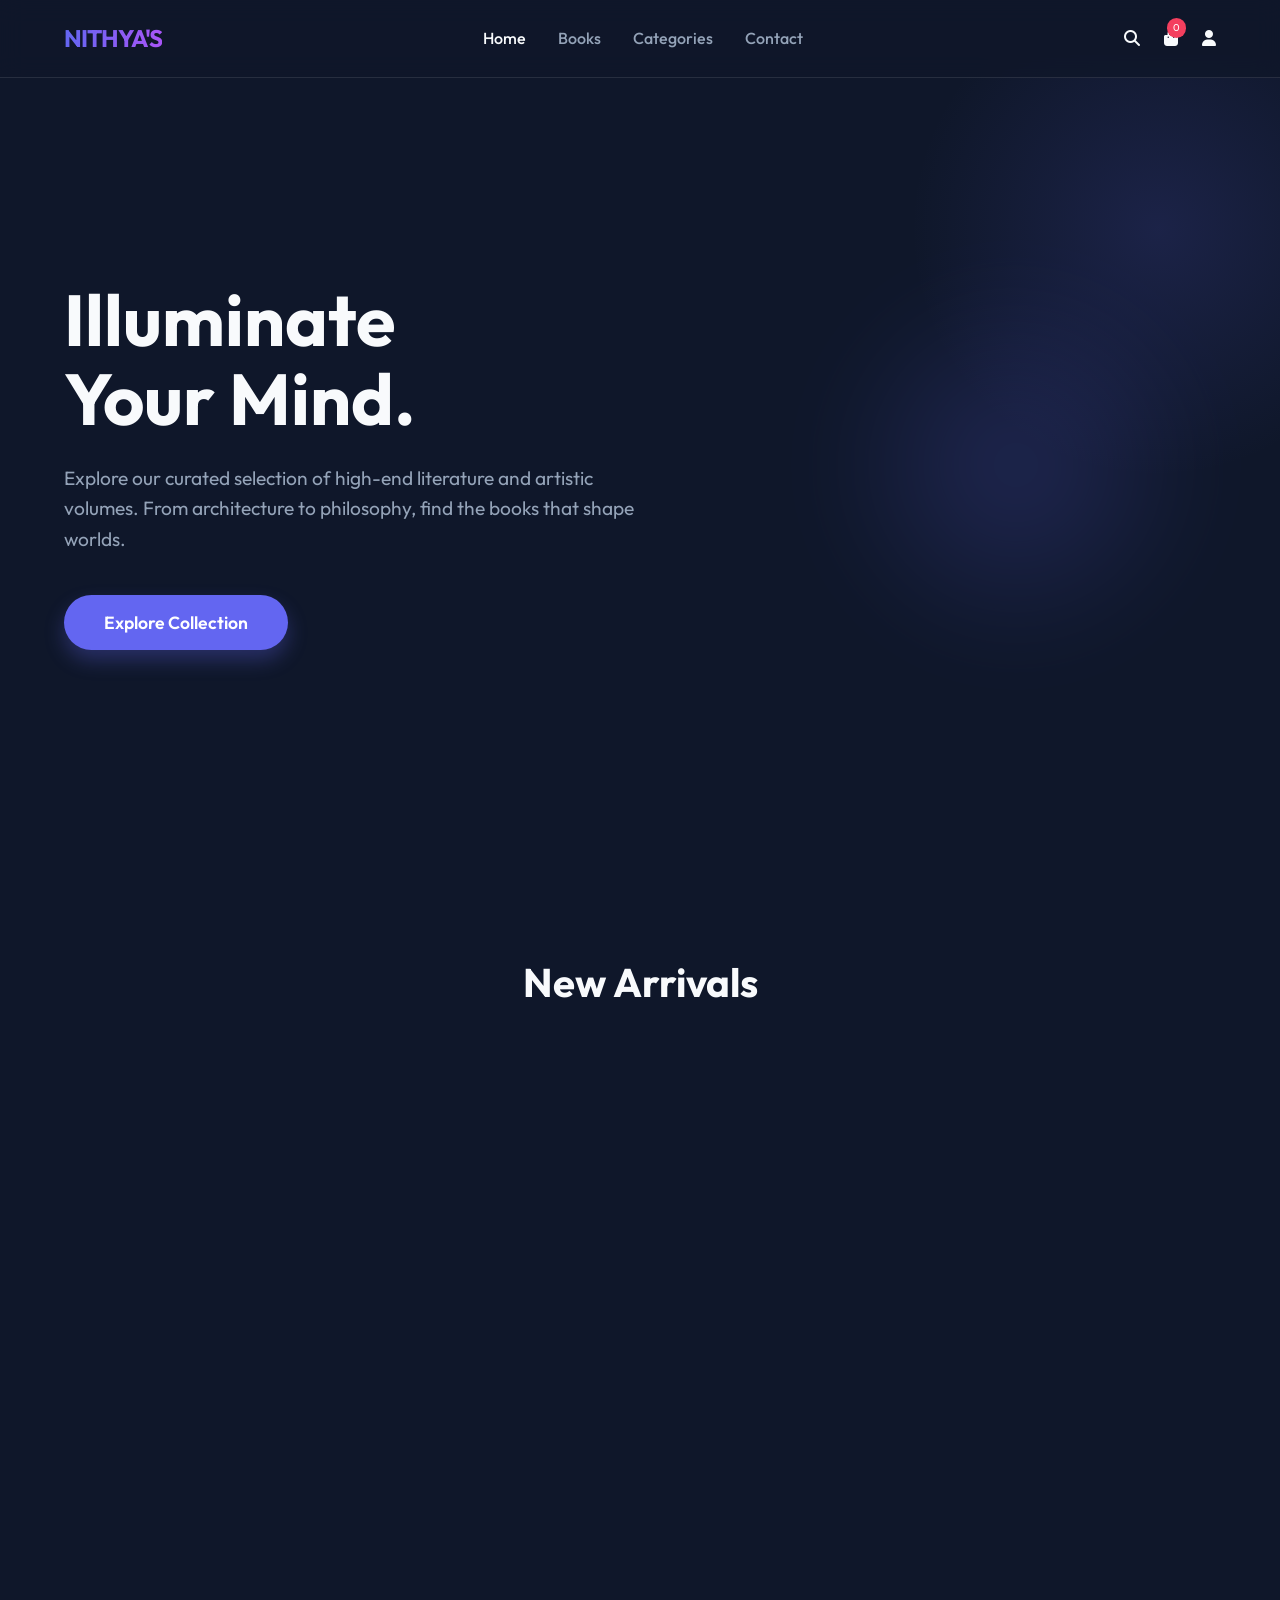
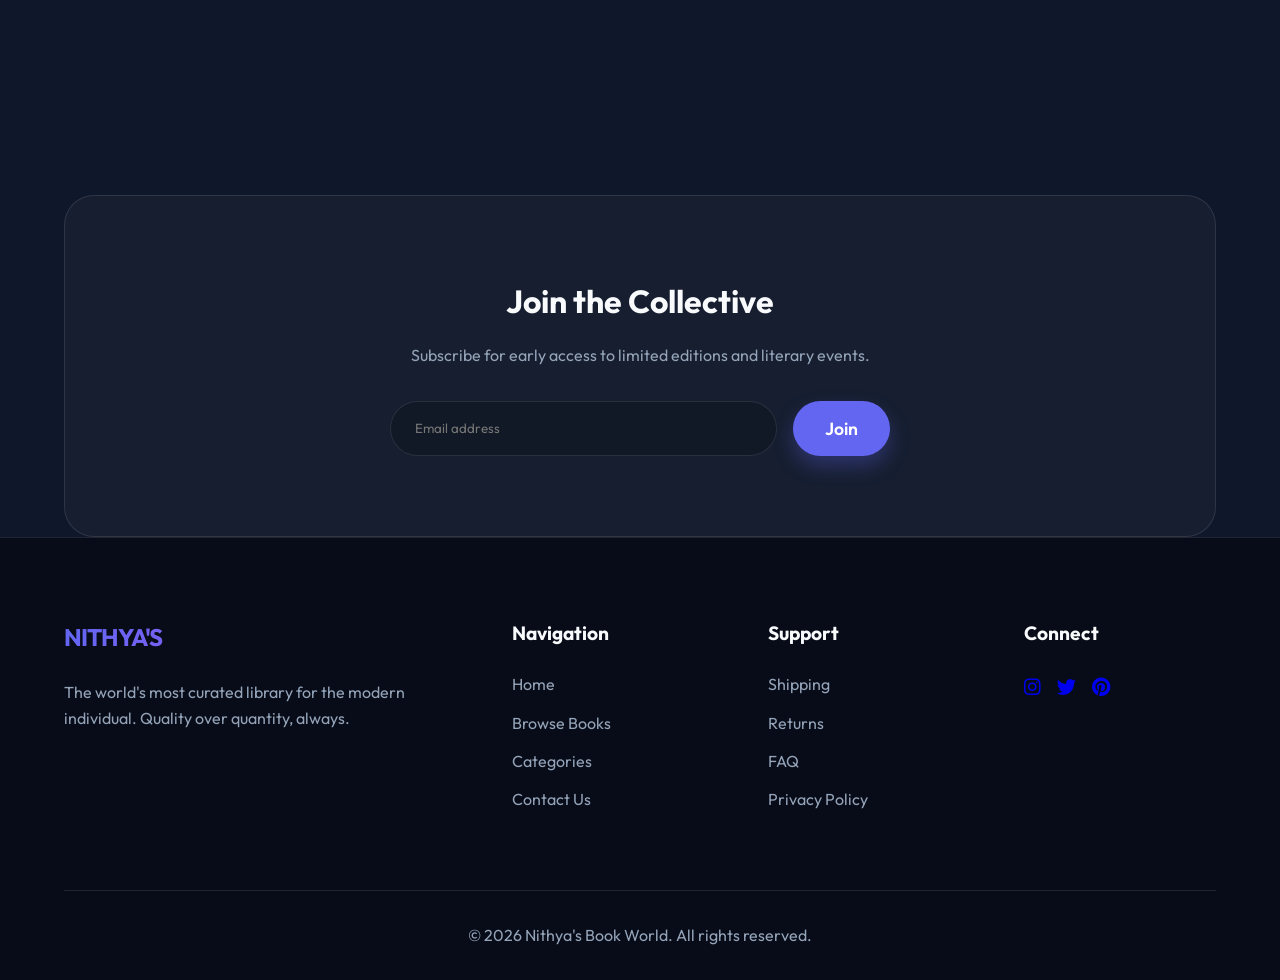
<file: index.html>
<!DOCTYPE html>
<html lang="en">

<head>
    <meta charset="UTF-8">
    <meta name="viewport" content="width=device-width, initial-scale=1.0">
    <title>Nithya's Book World | Modern Bookstore & Literary Collective</title>
    <meta name="description"
        content="Discover curated collections of literature, from timeless classics to modern masterpieces at Nithya's Book World.">
    <link rel="stylesheet" href="style.css">
    <!-- Font Awesome for icons -->
    <link rel="stylesheet" href="https://cdnjs.cloudflare.com/ajax/libs/font-awesome/6.4.0/css/all.min.css">
</head>

<body>
    <nav>
        <div class="logo">NITHYA'S</div>
        <ul class="nav-links">
            <li><a href="index.html" class="active">Home</a></li>
            <li><a href="books.html">Books</a></li>
            <li><a href="categories.html">Categories</a></li>
            <li><a href="contact.html">Contact</a></li>
        </ul>
        <div class="nav-icons">
            <i class="fa-solid fa-magnifying-glass search-trigger" style="cursor: pointer;"></i>
            <div class="cart-icon" id="cart-button">
                <i class="fa-solid fa-bag-shopping"></i>
                <span class="cart-count">0</span>
            </div>
            <i class="fa-solid fa-user" style="cursor: pointer;"></i>
        </div>
    </nav>

    <main>
        <header class="hero">
            <div class="hero-content">
                <h1>Illuminate <br> Your Mind.</h1>
                <p>Explore our curated selection of high-end literature and artistic volumes. From architecture to
                    philosophy, find the books that shape worlds.</p>
                <div class="hero-btns">
                    <button class="btn-primary" onclick="window.location.href='books.html'">Explore Collection</button>
                </div>
            </div>
            <div class="hero-visual">
                <!-- Using a gradient sphere for visual if image generation fails -->
                <div
                    style="width: 400px; height: 400px; background: radial-gradient(circle, var(--primary) 0%, transparent 70%); border-radius: 50%; opacity: 0.2; filter: blur(40px);">
                </div>
            </div>
        </header>

        <section id="featured">
            <h2 class="section-title">New Arrivals</h2>
            <div class="book-grid" id="featured-books">
                <!-- Books will be injected by script.js -->
                <div class="book-card fade-in">
                    <div class="book-img">
                        <span class="book-tag">Premium</span>
                        <div style="padding: 2rem; text-align: center; color: var(--text-muted);">
                            <i class="fa-solid fa-book-open fa-3x"></i>
                        </div>
                    </div>
                    <div class="book-info">
                        <h3>The Art of Tomorrow</h3>
                        <p class="author">Elena Vance</p>
                        <div class="book-footer">
                            <span class="price">$45.00</span>
                            <button class="add-btn"><i class="fa-solid fa-plus"></i></button>
                        </div>
                    </div>
                </div>
                <!-- Repeat for demo -->
                <div class="book-card fade-in">
                    <div class="book-img">
                        <span class="book-tag">Classic</span>
                        <div style="padding: 2rem; text-align: center; color: var(--text-muted);">
                            <i class="fa-solid fa-book-open fa-3x"></i>
                        </div>
                    </div>
                    <div class="book-info">
                        <h3>Architectural Zen</h3>
                        <p class="author">Sato Kenji</p>
                        <div class="book-footer">
                            <span class="price">$32.00</span>
                            <button class="add-btn"><i class="fa-solid fa-plus"></i></button>
                        </div>
                    </div>
                </div>
            </div>
        </section>

        <section id="newsletter"
            style="background: var(--glass); margin: 0 5%; border-radius: 30px; text-align: center; border: 1px solid var(--glass-border);">
            <h2 style="font-size: 2rem; margin-bottom: 1rem;">Join the Collective</h2>
            <p style="color: var(--text-muted); margin-bottom: 2rem;">Subscribe for early access to limited editions and
                literary events.</p>
            <div style="display: flex; max-width: 500px; margin: 0 auto; gap: 1rem;">
                <input type="email" placeholder="Email address"
                    style="flex: 1; background: rgba(0,0,0,0.2); border: 1px solid var(--glass-border); padding: 1rem 1.5rem; border-radius: 50px; color: white;">
                <button class="btn-primary" style="padding: 1rem 2rem;">Join</button>
            </div>
        </section>
    </main>

    <footer>
        <div class="footer-grid">
            <div class="footer-col">
                <div class="logo">NITHYA'S</div>
                <p style="color: var(--text-muted); margin-top: 1.5rem;">The world's most curated library for the modern
                    individual. Quality over quantity, always.</p>
            </div>
            <div class="footer-col">
                <h4>Navigation</h4>
                <ul>
                    <li><a href="index.html">Home</a></li>
                    <li><a href="books.html">Browse Books</a></li>
                    <li><a href="categories.html">Categories</a></li>
                    <li><a href="contact.html">Contact Us</a></li>
                </ul>
            </div>
            <div class="footer-col">
                <h4>Support</h4>
                <ul>
                    <li><a href="#">Shipping</a></li>
                    <li><a href="#">Returns</a></li>
                    <li><a href="#">FAQ</a></li>
                    <li><a href="#">Privacy Policy</a></li>
                </ul>
            </div>
            <div class="footer-col">
                <h4>Connect</h4>
                <div style="display: flex; gap: 1rem; font-size: 1.2rem;">
                    <a href="#"><i class="fa-brands fa-instagram"></i></a>
                    <a href="#"><i class="fa-brands fa-twitter"></i></a>
                    <a href="#"><i class="fa-brands fa-pinterest"></i></a>
                </div>
            </div>
        </div>
        <div class="footer-bottom">
            <p>&copy; 2026 Nithya's Book World. All rights reserved.</p>
        </div>
    </footer>

    <script src="script.js"></script>
</body>

</html>
</file>
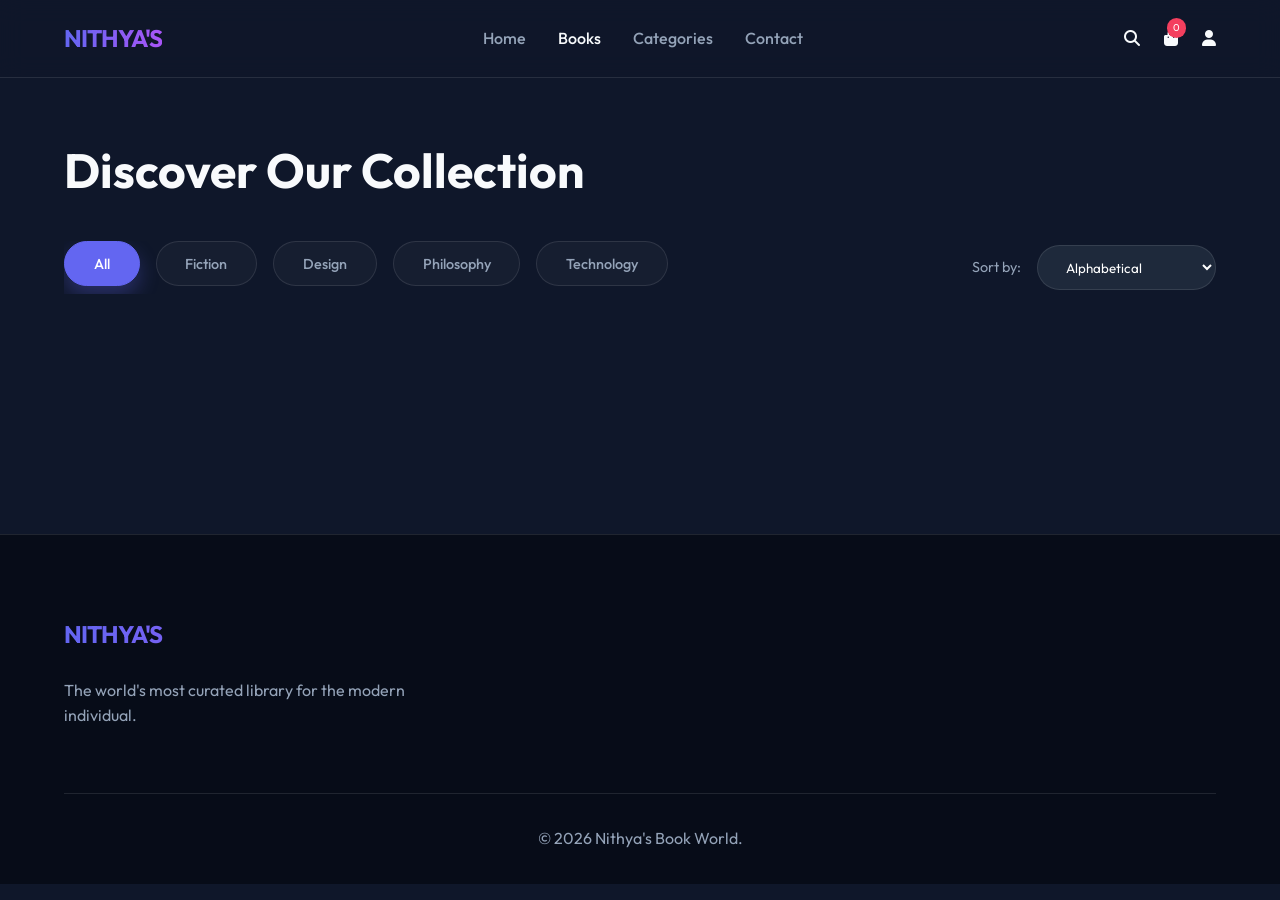
<file: books.html>
<!DOCTYPE html>
<html lang="en">

<head>
    <meta charset="UTF-8">
    <meta name="viewport" content="width=device-width, initial-scale=1.0">
    <title>All Books | Nithya's Book World</title>
    <link rel="stylesheet" href="style.css">
    <link rel="stylesheet" href="https://cdnjs.cloudflare.com/ajax/libs/font-awesome/6.4.0/css/all.min.css">
</head>

<body>
    <nav>
        <div class="logo">NITHYA'S</div>
        <ul class="nav-links">
            <li><a href="index.html">Home</a></li>
            <li><a href="books.html" class="active">Books</a></li>
            <li><a href="categories.html">Categories</a></li>
            <li><a href="contact.html">Contact</a></li>
        </ul>
        <div class="nav-icons">
            <i class="fa-solid fa-magnifying-glass"></i>
            <div class="cart-icon" id="cart-button">
                <i class="fa-solid fa-bag-shopping"></i>
                <span class="cart-count">0</span>
            </div>
            <i class="fa-solid fa-user"></i>
        </div>
    </nav>

    <main style="margin-top: 100px;">
        <header style="padding: 2rem 5%;">
            <h1 style="font-size: 3rem; margin-bottom: 2rem;">Discover Our Collection</h1>

            <div
                style="display: flex; justify-content: space-between; align-items: center; flex-wrap: wrap; gap: 2rem; margin-bottom: 3rem;">
                <div style="display: flex; gap: 1rem; overflow-x: auto; padding-bottom: 0.5rem;">
                    <button class="cat-btn active" onclick="filterByCategory('All')">All</button>
                    <button class="cat-btn" onclick="filterByCategory('Fiction')">Fiction</button>
                    <button class="cat-btn" onclick="filterByCategory('Design')">Design</button>
                    <button class="cat-btn" onclick="filterByCategory('Philosophy')">Philosophy</button>
                    <button class="cat-btn" onclick="filterByCategory('Technology')">Technology</button>
                </div>

                <div style="display: flex; align-items: center; gap: 1rem;">
                    <label style="color: var(--text-muted); font-size: 0.9rem;">Sort by:</label>
                    <select id="sort-select" onchange="sortBooks(this.value)"
                        style="background: var(--bg-card); border: 1px solid var(--glass-border); color: white; padding: 0.8rem 1.5rem; border-radius: 50px; cursor: pointer; outline: none;">
                        <option value="alphabetical">Alphabetical</option>
                        <option value="price-low">Price: Low to High</option>
                        <option value="price-high">Price: High to Low</option>
                    </select>
                </div>
            </div>
        </header>

        <section>
            <div class="book-grid" id="all-books-grid">
                <!-- Populated by script.js -->
            </div>
        </section>
    </main>

    <footer>
        <div class="footer-grid">
            <div class="footer-col">
                <div class="logo">NITHYA'S</div>
                <p style="color: var(--text-muted); margin-top: 1.5rem;">The world's most curated library for the modern
                    individual.</p>
            </div>
        </div>
        <div class="footer-bottom">
            <p>&copy; 2026 Nithya's Book World.</p>
        </div>
    </footer>

    <script src="script.js"></script>
    <script>
        // Specific logic for books page
        document.addEventListener('DOMContentLoaded', () => {
            const grid = document.getElementById('all-books-grid');
            if (grid) {
                books.forEach(book => {
                    grid.appendChild(createBookCard(book));
                });
                setupIntersectionObserver();
            }
        });
    </script>
</body>

</html>
</file>
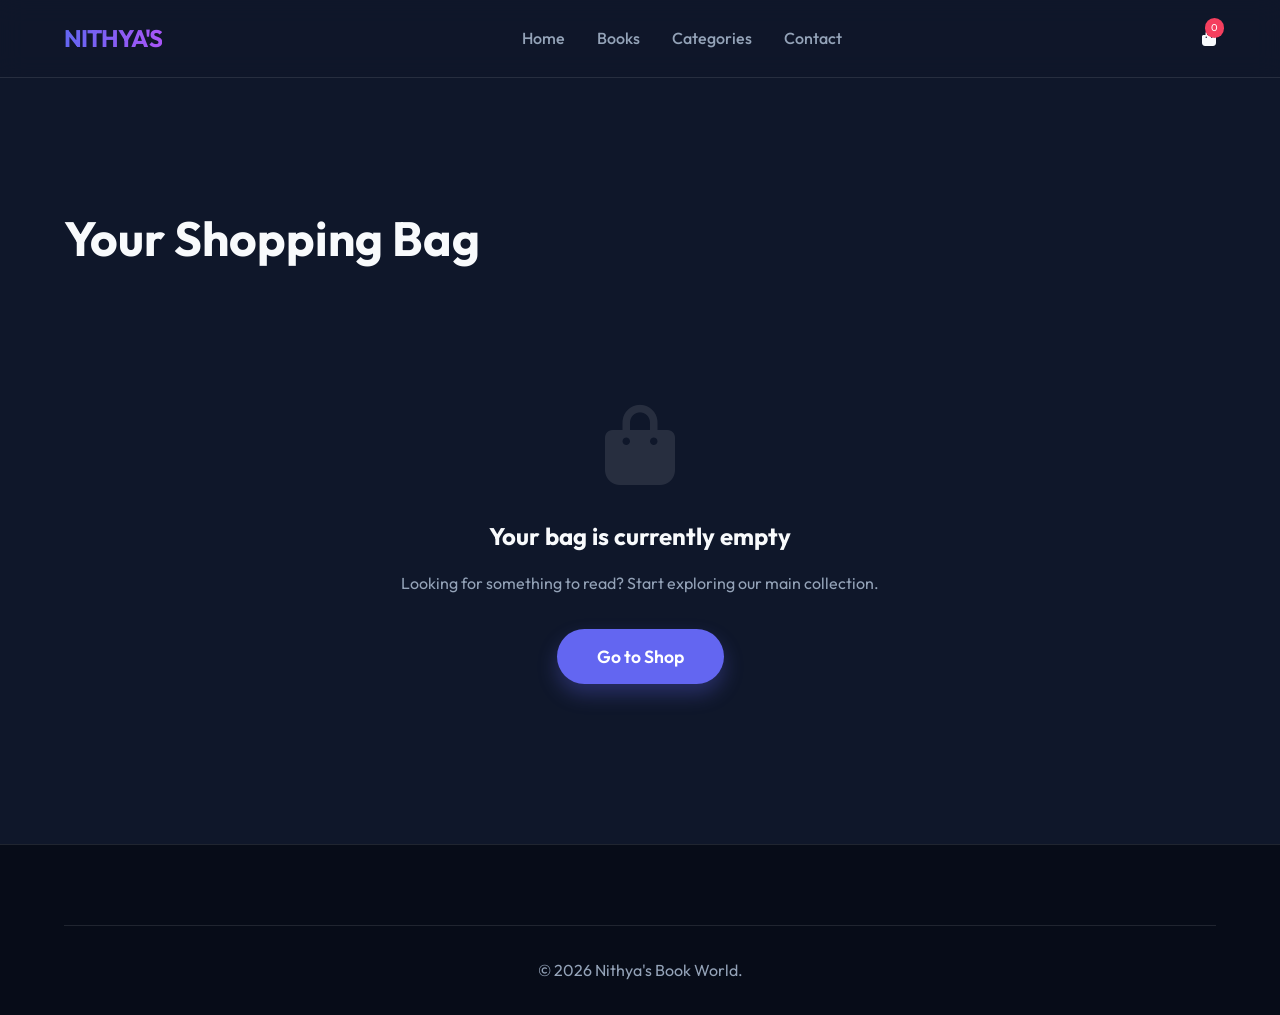
<file: cart.html>
<!DOCTYPE html>
<html lang="en">

<head>
    <meta charset="UTF-8">
    <meta name="viewport" content="width=device-width, initial-scale=1.0">
    <title>Your Bag | Nithya's Book World</title>
    <link rel="stylesheet" href="style.css">
    <link rel="stylesheet" href="https://cdnjs.cloudflare.com/ajax/libs/font-awesome/6.4.0/css/all.min.css">
</head>

<body>
    <nav>
        <div class="logo">NITHYA'S</div>
        <ul class="nav-links">
            <li><a href="index.html">Home</a></li>
            <li><a href="books.html">Books</a></li>
            <li><a href="categories.html">Categories</a></li>
            <li><a href="contact.html">Contact</a></li>
        </ul>
        <div class="nav-icons">
            <div class="cart-icon">
                <i class="fa-solid fa-bag-shopping"></i>
                <span class="cart-count">0</span>
            </div>
        </div>
    </nav>

    <main style="margin-top: 120px; min-height: 70vh;">
        <section>
            <h1 style="font-size: 3rem; margin-bottom: 3rem;">Your Shopping Bag</h1>

            <div id="cart-container" style="display: grid; grid-template-columns: 2fr 1fr; gap: 3rem;">
                <div id="cart-items" style="display: flex; flex-direction: column; gap: 1.5rem;">
                    <!-- Items will be injected -->
                </div>

                <div id="cart-summary"
                    style="background: var(--bg-card); padding: 2.5rem; border-radius: 24px; border: 1px solid var(--glass-border); height: fit-content;">
                    <h2 style="margin-bottom: 2rem;">Order Summary</h2>
                    <div
                        style="display: flex; justify-content: space-between; margin-bottom: 1rem; color: var(--text-muted);">
                        <span>Subtotal</span>
                        <span id="subtotal">$0.00</span>
                    </div>
                    <div
                        style="display: flex; justify-content: space-between; margin-bottom: 1rem; color: var(--text-muted);">
                        <span>Shipping</span>
                        <span>Free</span>
                    </div>
                    <hr style="border: 0; border-top: 1px solid var(--glass-border); margin: 1.5rem 0;">
                    <div
                        style="display: flex; justify-content: space-between; margin-bottom: 2rem; font-size: 1.5rem; font-weight: 700;">
                        <span>Total</span>
                        <span id="total">$0.00</span>
                    </div>
                    <button class="btn-primary" style="width: 100%;" onclick="checkout()">Checkout Now</button>
                    <p style="text-align: center; font-size: 0.8rem; color: var(--text-muted); margin-top: 1.5rem;">
                        Secure checkout powered by Nithya Pay</p>
                </div>
            </div>

            <div id="empty-cart" style="display: none; text-align: center; padding: 5rem 2rem;">
                <i class="fa-solid fa-bag-shopping fa-5x" style="color: var(--glass-border); margin-bottom: 2rem;"></i>
                <h2>Your bag is currently empty</h2>
                <p style="color: var(--text-muted); margin: 1rem 0 2rem;">Looking for something to read? Start exploring
                    our main collection.</p>
                <button class="btn-primary" onclick="window.location.href='books.html'">Go to Shop</button>
            </div>
        </section>
    </main>

    <footer>
        <div class="footer-bottom">
            <p>&copy; 2026 Nithya's Book World.</p>
        </div>
    </footer>

    <script src="script.js"></script>
    <script>
        document.addEventListener('DOMContentLoaded', () => {
            renderCart();
        });

        function renderCart() {
            const itemsContainer = document.getElementById('cart-items');
            const container = document.getElementById('cart-container');
            const emptyState = document.getElementById('empty-cart');

            if (!itemsContainer) return;

            if (cart.length === 0) {
                container.style.display = 'none';
                emptyState.style.display = 'block';
                return;
            }

            itemsContainer.innerHTML = '';
            let subtotal = 0;

            cart.forEach((item, index) => {
                subtotal += item.price;
                const itemEl = document.createElement('div');
                itemEl.style.cssText = `
                    background: var(--bg-card);
                    display: flex;
                    padding: 1.5rem;
                    border-radius: 20px;
                    border: 1px solid var(--glass-border);
                    gap: 1.5rem;
                    align-items: center;
                `;
                itemEl.innerHTML = `
                    <div style="width: 80px; height: 110px; border-radius: 8px; overflow: hidden;">
                        <img src="${item.image}" style="width: 100%; height: 100%; object-fit: cover;">
                    </div>
                    <div style="flex: 1;">
                        <h3 style="font-size: 1.1rem; margin-bottom: 0.3rem;">${item.title}</h3>
                        <p style="color: var(--text-muted); font-size: 0.9rem;">${item.author}</p>
                    </div>
                    <div style="text-align: right;">
                        <p style="font-size: 1.2rem; font-weight: 700; margin-bottom: 0.5rem;">$${item.price.toFixed(2)}</p>
                        <button onclick="removeFromCart(${index})" style="background: none; border: none; color: var(--secondary); cursor: pointer; font-size: 0.9rem;">Remove</button>
                    </div>
                `;
                itemsContainer.appendChild(itemEl);
            });

            document.getElementById('subtotal').innerText = `$${subtotal.toFixed(2)}`;
            document.getElementById('total').innerText = `$${subtotal.toFixed(2)}`;
        }

        window.removeFromCart = (index) => {
            cart.splice(index, 1);
            localStorage.setItem('nithya_cart', JSON.stringify(cart));
            updateCartCount();
            renderCart();
            showNotification('Item removed from bag');
        };

        window.checkout = () => {
            showNotification('Processing your order...');
            setTimeout(() => {
                alert('Thank you for your purchase! (This is a demo)');
                cart = [];
                localStorage.setItem('nithya_cart', JSON.stringify(cart));
                window.location.href = 'index.html';
            }, 2000);
        };
    </script>
</body>

</html>
</file>
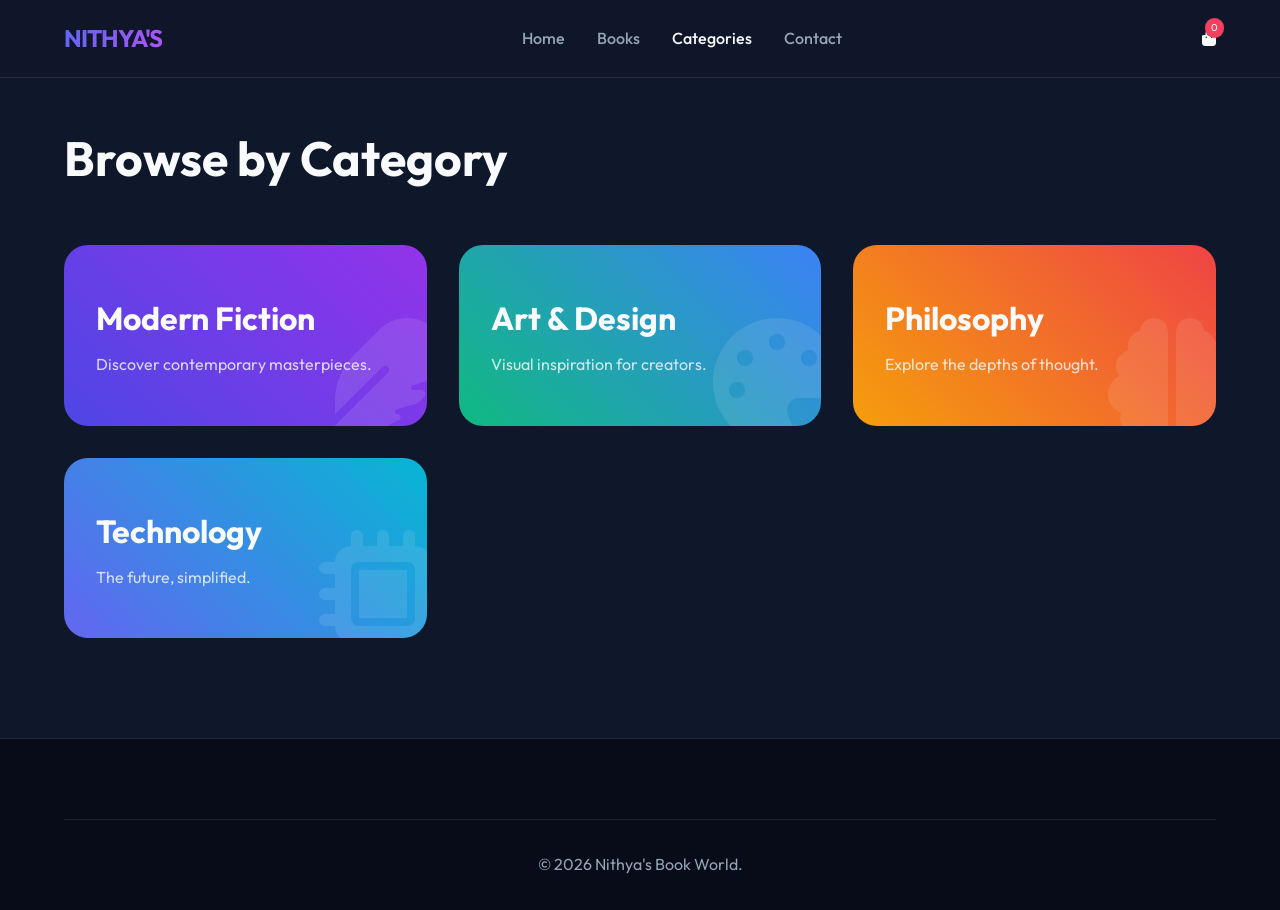
<file: categories.html>
<!DOCTYPE html>
<html lang="en">

<head>
    <meta charset="UTF-8">
    <meta name="viewport" content="width=device-width, initial-scale=1.0">
    <title>Categories | Nithya's Book World</title>
    <link rel="stylesheet" href="style.css">
    <link rel="stylesheet" href="https://cdnjs.cloudflare.com/ajax/libs/font-awesome/6.4.0/css/all.min.css">
</head>

<body>
    <nav>
        <div class="logo">NITHYA'S</div>
        <ul class="nav-links">
            <li><a href="index.html">Home</a></li>
            <li><a href="books.html">Books</a></li>
            <li><a href="categories.html" class="active">Categories</a></li>
            <li><a href="contact.html">Contact</a></li>
        </ul>
        <div class="nav-icons">
            <div class="cart-icon" onclick="window.location.href='cart.html'">
                <i class="fa-solid fa-bag-shopping"></i>
                <span class="cart-count">0</span>
            </div>
        </div>
    </nav>

    <main style="margin-top: 120px; padding: 0 5%;">
        <h1 style="font-size: 3rem; margin-bottom: 3rem;">Browse by Category</h1>

        <div style="display: grid; grid-template-columns: repeat(auto-fill, minmax(300px, 1fr)); gap: 2rem;">
            <!-- Category Cards -->
            <div style="background: linear-gradient(45deg, #4f46e5, #9333ea); padding: 3rem 2rem; border-radius: 24px; position: relative; overflow: hidden; cursor: pointer; transition: transform 0.3s;"
                onclick="window.location.href='books.html?cat=fiction'">
                <div style="position: relative; z-index: 1;">
                    <h2 style="font-size: 2rem; margin-bottom: 0.5rem;">Modern Fiction</h2>
                    <p style="opacity: 0.8;">Discover contemporary masterpieces.</p>
                </div>
                <i class="fa-solid fa-feather"
                    style="position: absolute; right: -20px; bottom: -20px; font-size: 8rem; opacity: 0.1;"></i>
            </div>

            <div style="background: linear-gradient(45deg, #10b981, #3b82f6); padding: 3rem 2rem; border-radius: 24px; position: relative; overflow: hidden; cursor: pointer; transition: transform 0.3s;"
                onclick="window.location.href='books.html?cat=design'">
                <div style="position: relative; z-index: 1;">
                    <h2 style="font-size: 2rem; margin-bottom: 0.5rem;">Art & Design</h2>
                    <p style="opacity: 0.8;">Visual inspiration for creators.</p>
                </div>
                <i class="fa-solid fa-palette"
                    style="position: absolute; right: -20px; bottom: -20px; font-size: 8rem; opacity: 0.1;"></i>
            </div>

            <div style="background: linear-gradient(45deg, #f59e0b, #ef4444); padding: 3rem 2rem; border-radius: 24px; position: relative; overflow: hidden; cursor: pointer; transition: transform 0.3s;"
                onclick="window.location.href='books.html?cat=philosophy'">
                <div style="position: relative; z-index: 1;">
                    <h2 style="font-size: 2rem; margin-bottom: 0.5rem;">Philosophy</h2>
                    <p style="opacity: 0.8;">Explore the depths of thought.</p>
                </div>
                <i class="fa-solid fa-brain"
                    style="position: absolute; right: -20px; bottom: -20px; font-size: 8rem; opacity: 0.1;"></i>
            </div>

            <div style="background: linear-gradient(45deg, #6366f1, #06b6d4); padding: 3rem 2rem; border-radius: 24px; position: relative; overflow: hidden; cursor: pointer; transition: transform 0.3s;"
                onclick="window.location.href='books.html?cat=technology'">
                <div style="position: relative; z-index: 1;">
                    <h2 style="font-size: 2rem; margin-bottom: 0.5rem;">Technology</h2>
                    <p style="opacity: 0.8;">The future, simplified.</p>
                </div>
                <i class="fa-solid fa-microchip"
                    style="position: absolute; right: -20px; bottom: -20px; font-size: 8rem; opacity: 0.1;"></i>
            </div>
        </div>
    </main>

    <footer style="margin-top: 100px;">
        <div class="footer-bottom">
            <p>&copy; 2026 Nithya's Book World.</p>
        </div>
    </footer>

    <script src="script.js"></script>
    <script>
        // Simple hover effect for category cards
        document.querySelectorAll('div[onclick]').forEach(card => {
            card.onmouseenter = () => card.style.transform = 'translateY(-10px)';
            card.onmouseleave = () => card.style.transform = 'translateY(0)';
        });
    </script>
</body>

</html>
</file>
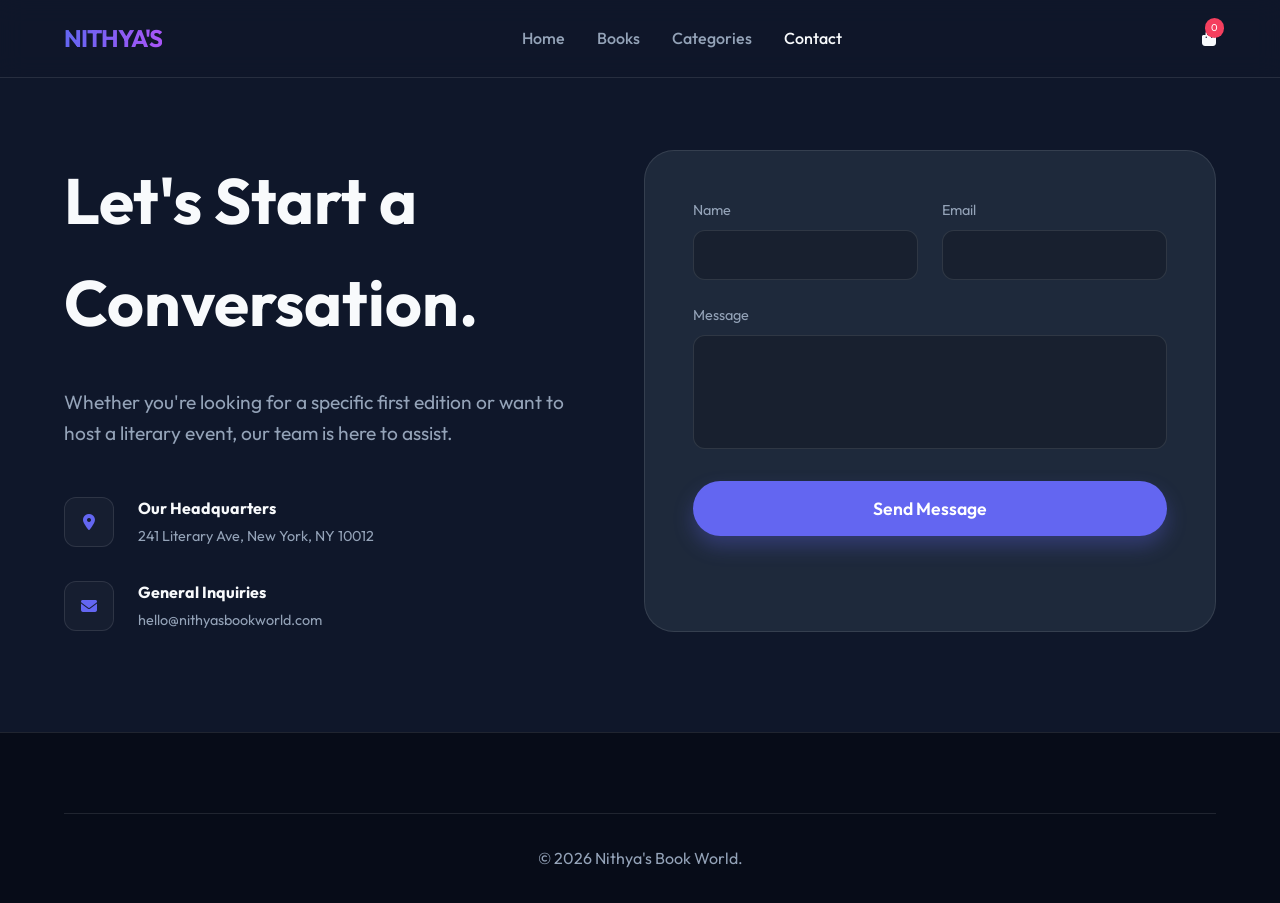
<file: contact.html>
<!DOCTYPE html>
<html lang="en">

<head>
    <meta charset="UTF-8">
    <meta name="viewport" content="width=device-width, initial-scale=1.0">
    <title>Contact Us | Nithya's Book World</title>
    <link rel="stylesheet" href="style.css">
    <link rel="stylesheet" href="https://cdnjs.cloudflare.com/ajax/libs/font-awesome/6.4.0/css/all.min.css">
</head>

<body>
    <nav>
        <div class="logo">NITHYA'S</div>
        <ul class="nav-links">
            <li><a href="index.html">Home</a></li>
            <li><a href="books.html">Books</a></li>
            <li><a href="categories.html">Categories</a></li>
            <li><a href="contact.html" class="active">Contact</a></li>
        </ul>
        <div class="nav-icons">
            <div class="cart-icon" onclick="window.location.href='cart.html'">
                <i class="fa-solid fa-bag-shopping"></i>
                <span class="cart-count">0</span>
            </div>
        </div>
    </nav>

    <main style="margin-top: 150px; padding: 0 5%;">
        <div style="display: grid; grid-template-columns: 1fr 1fr; gap: 5rem; max-width: 1200px; margin: 0 auto;">
            <div>
                <h1 style="font-size: 4rem; margin-bottom: 2rem;">Let's Start a <br> Conversation.</h1>
                <p style="color: var(--text-muted); font-size: 1.2rem; margin-bottom: 3rem;">Whether you're looking for
                    a specific first edition or want to host a literary event, our team is here to assist.</p>

                <div style="display: flex; flex-direction: column; gap: 2rem;">
                    <div style="display: flex; gap: 1.5rem; align-items: center;">
                        <div
                            style="width: 50px; height: 50px; background: var(--glass); border-radius: 12px; display: flex; align-items: center; justify-content: center; border: 1px solid var(--glass-border);">
                            <i class="fa-solid fa-location-dot" style="color: var(--primary);"></i>
                        </div>
                        <div>
                            <h4 style="margin-bottom: 0.2rem;">Our Headquarters</h4>
                            <p style="color: var(--text-muted); font-size: 0.9rem;">241 Literary Ave, New York, NY 10012
                            </p>
                        </div>
                    </div>
                    <div style="display: flex; gap: 1.5rem; align-items: center;">
                        <div
                            style="width: 50px; height: 50px; background: var(--glass); border-radius: 12px; display: flex; align-items: center; justify-content: center; border: 1px solid var(--glass-border);">
                            <i class="fa-solid fa-envelope" style="color: var(--primary);"></i>
                        </div>
                        <div>
                            <h4 style="margin-bottom: 0.2rem;">General Inquiries</h4>
                            <p style="color: var(--text-muted); font-size: 0.9rem;">hello@nithyasbookworld.com</p>
                        </div>
                    </div>
                </div>
            </div>

            <div
                style="background: var(--bg-card); padding: 3rem; border-radius: 30px; border: 1px solid var(--glass-border);">
                <form id="contact-form"
                    onsubmit="event.preventDefault(); showNotification('Message sent successfully!'); this.reset();">
                    <div style="display: grid; grid-template-columns: 1fr 1fr; gap: 1.5rem; margin-bottom: 1.5rem;">
                        <div style="display: flex; flex-direction: column; gap: 0.5rem;">
                            <label style="font-size: 0.9rem; color: var(--text-muted);">Name</label>
                            <input type="text" required
                                style="background: rgba(0,0,0,0.2); border: 1px solid var(--glass-border); padding: 1rem; border-radius: 12px; color: white;">
                        </div>
                        <div style="display: flex; flex-direction: column; gap: 0.5rem;">
                            <label style="font-size: 0.9rem; color: var(--text-muted);">Email</label>
                            <input type="email" required
                                style="background: rgba(0,0,0,0.2); border: 1px solid var(--glass-border); padding: 1rem; border-radius: 12px; color: white;">
                        </div>
                    </div>
                    <div style="display: flex; flex-direction: column; gap: 0.5rem; margin-bottom: 2rem;">
                        <label style="font-size: 0.9rem; color: var(--text-muted);">Message</label>
                        <textarea rows="5" required
                            style="background: rgba(0,0,0,0.2); border: 1px solid var(--glass-border); padding: 1rem; border-radius: 12px; color: white; resize: none;"></textarea>
                    </div>
                    <button type="submit" class="btn-primary" style="width: 100%;">Send Message</button>
                </form>
            </div>
        </div>
    </main>

    <footer style="margin-top: 100px;">
        <div class="footer-bottom">
            <p>&copy; 2026 Nithya's Book World.</p>
        </div>
    </footer>

    <script src="script.js"></script>
</body>

</html>
</file>
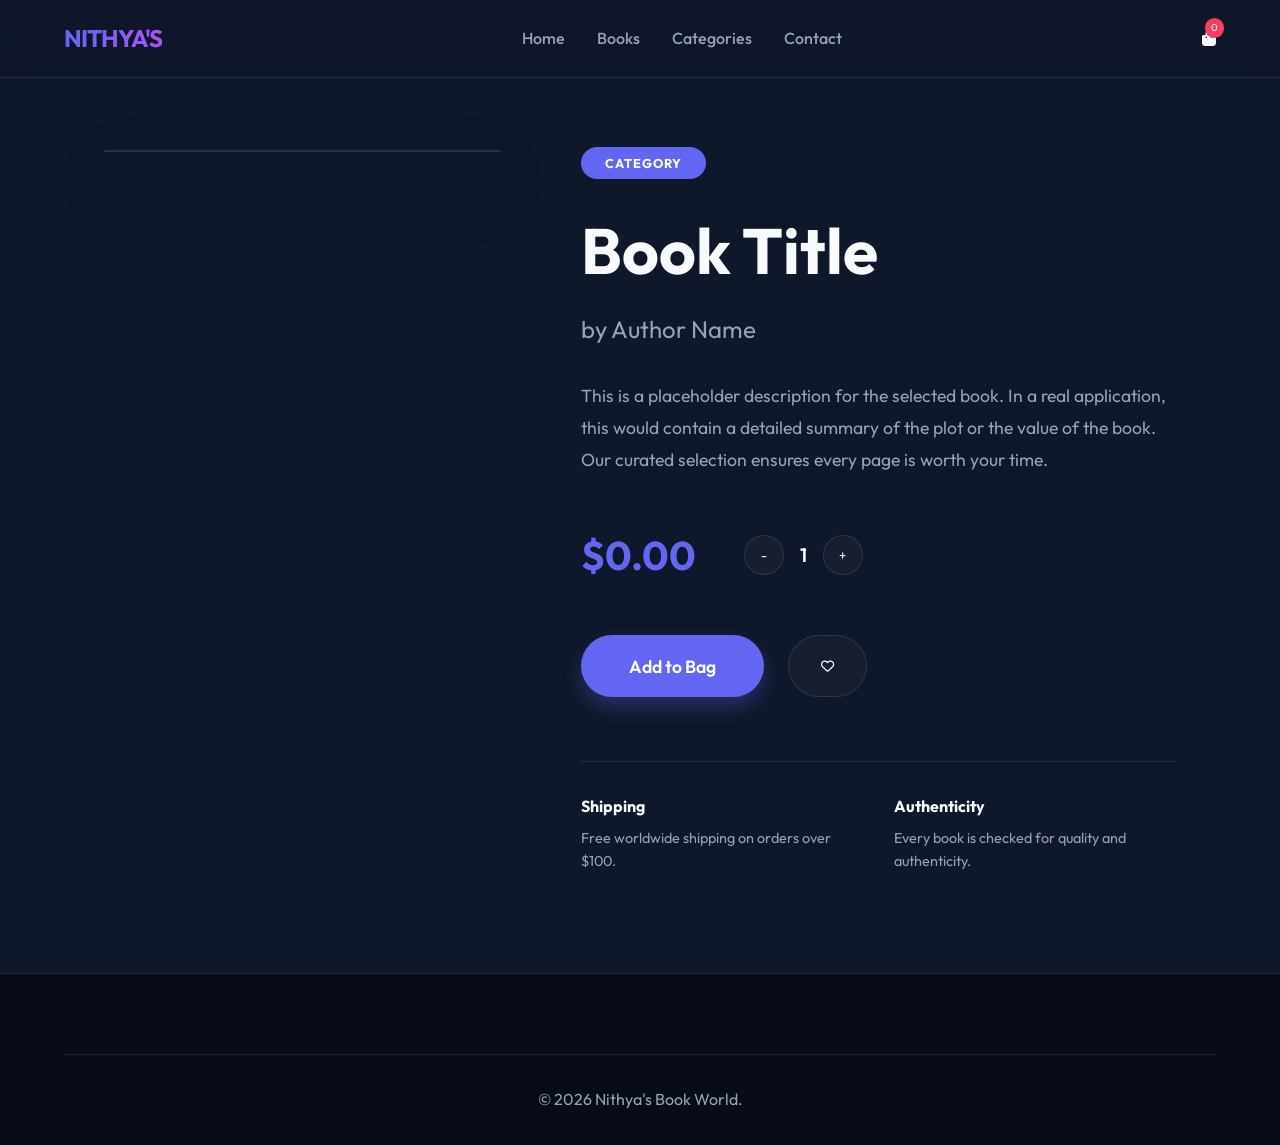
<file: details.html>
<!DOCTYPE html>
<html lang="en">

<head>
    <meta charset="UTF-8">
    <meta name="viewport" content="width=device-width, initial-scale=1.0">
    <title>Book Details | Nithya's Book World</title>
    <link rel="stylesheet" href="style.css">
    <link rel="stylesheet" href="https://cdnjs.cloudflare.com/ajax/libs/font-awesome/6.4.0/css/all.min.css">
</head>

<body>
    <nav>
        <div class="logo">NITHYA'S</div>
        <ul class="nav-links">
            <li><a href="index.html">Home</a></li>
            <li><a href="books.html">Books</a></li>
            <li><a href="categories.html">Categories</a></li>
            <li><a href="contact.html">Contact</a></li>
        </ul>
        <div class="nav-icons">
            <div class="cart-icon" onclick="window.location.href='cart.html'">
                <i class="fa-solid fa-bag-shopping"></i>
                <span class="cart-count">0</span>
            </div>
        </div>
    </nav>

    <main style="margin-top: 150px; padding: 0 5%; max-width: 1200px; margin-left: auto; margin-right: auto;">
        <div id="book-detail-container"
            style="display: grid; grid-template-columns: 1fr 1.5fr; gap: 5rem; align-items: start;">
            <div id="book-image"
                style="border-radius: 24px; overflow: hidden; border: 1px solid var(--glass-border); box-shadow: 0 30px 60px rgba(0,0,0,0.5);">
                <!-- Image injected here -->
            </div>
            <div id="book-info-panel">
                <span id="book-tag"
                    style="background: var(--primary); color: white; padding: 0.5rem 1.5rem; border-radius: 50px; font-size: 0.8rem; font-weight: 700; text-transform: uppercase; letter-spacing: 1px;">Category</span>
                <h1 id="book-title" style="font-size: 4rem; margin: 1.5rem 0 0.5rem;">Book Title</h1>
                <p id="book-author" style="font-size: 1.5rem; color: var(--text-muted); margin-bottom: 2rem;">by Author
                    Name</p>

                <p id="book-description"
                    style="color: var(--text-muted); line-height: 1.8; margin-bottom: 3rem; font-size: 1.1rem;">
                    This is a placeholder description for the selected book. In a real application, this would contain a
                    detailed summary of the plot or the value of the book. Our curated selection ensures every page is
                    worth your time.
                </p>

                <div style="display: flex; align-items: center; gap: 3rem; margin-bottom: 3rem;">
                    <div id="book-price" style="font-size: 2.5rem; font-weight: 700; color: var(--primary);">$0.00</div>
                    <div style="display: flex; align-items: center; gap: 1rem;">
                        <button
                            style="background: var(--glass); border: 1px solid var(--glass-border); width: 40px; height: 40px; border-radius: 50%; color: white; cursor: pointer;">-</button>
                        <span style="font-size: 1.2rem; font-weight: 600;">1</span>
                        <button
                            style="background: var(--glass); border: 1px solid var(--glass-border); width: 40px; height: 40px; border-radius: 50%; color: white; cursor: pointer;">+</button>
                    </div>
                </div>

                <div style="display: flex; gap: 1.5rem;">
                    <button id="add-to-cart-btn" class="btn-primary" style="padding: 1.2rem 3rem;">Add to Bag</button>
                    <button
                        style="background: var(--glass); border: 1px solid var(--glass-border); padding: 1.2rem 2rem; border-radius: 50px; color: white; cursor: pointer; transition: 0.3s;"
                        onmouseover="this.style.background='var(--primary)'"
                        onmouseout="this.style.background='var(--glass)'">
                        <i class="fa-regular fa-heart"></i>
                    </button>
                </div>

                <div
                    style="margin-top: 4rem; display: grid; grid-template-columns: 1fr 1fr; gap: 2rem; border-top: 1px solid var(--glass-border); padding-top: 2rem;">
                    <div>
                        <h4 style="margin-bottom: 0.5rem;">Shipping</h4>
                        <p style="color: var(--text-muted); font-size: 0.9rem;">Free worldwide shipping on orders over
                            $100.</p>
                    </div>
                    <div>
                        <h4 style="margin-bottom: 0.5rem;">Authenticity</h4>
                        <p style="color: var(--text-muted); font-size: 0.9rem;">Every book is checked for quality and
                            authenticity.</p>
                    </div>
                </div>
            </div>
        </div>
    </main>

    <footer style="margin-top: 100px;">
        <div class="footer-bottom">
            <p>&copy; 2026 Nithya's Book World.</p>
        </div>
    </footer>

    <script src="script.js"></script>
    <script>
        document.addEventListener('DOMContentLoaded', () => {
            const urlParams = new URLSearchParams(window.location.search);
            const bookId = parseInt(urlParams.get('id')) || 1;
            const book = books.find(b => b.id === bookId);

            if (book) {
                document.title = `${book.title} | Nithya's Book World`;
                document.getElementById('book-title').innerText = book.title;
                document.getElementById('book-author').innerText = `by ${book.author}`;
                document.getElementById('book-price').innerText = `$${book.price.toFixed(2)}`;
                document.getElementById('book-tag').innerText = book.tag;
                document.getElementById('book-image').innerHTML = `<img src="${book.image}" alt="${book.title}" style="width: 100%; display: block;">`;

                document.getElementById('add-to-cart-btn').onclick = () => {
                    addToCart(book.id);
                };
            }
        });
    </script>
</body>

</html>
</file>
<file: style.css>
@import url('https://fonts.googleapis.com/css2?family=Outfit:wght@300;400;500;600;700&display=swap');

:root {
    --primary: #6366f1;
    --primary-hover: #4f46e5;
    --secondary: #f43f5e;
    --bg-dark: #0f172a;
    --bg-card: #1e293b;
    --text-main: #f8fafc;
    --text-muted: #94a3b8;
    --glass: rgba(255, 255, 255, 0.03);
    --glass-border: rgba(255, 255, 255, 0.1);
    --transition: all 0.3s cubic-bezier(0.4, 0, 0.2, 1);
}

* {
    margin: 0;
    padding: 0;
    box-sizing: border-box;
    font-family: 'Outfit', sans-serif;
}

body {
    background-color: var(--bg-dark);
    color: var(--text-main);
    line-height: 1.6;
    overflow-x: hidden;
}

/* Custom Scrollbar */
::-webkit-scrollbar {
    width: 8px;
}

::-webkit-scrollbar-track {
    background: var(--bg-dark);
}

::-webkit-scrollbar-thumb {
    background: var(--glass-border);
    border-radius: 4px;
}

::-webkit-scrollbar-thumb:hover {
    background: var(--primary);
}

/* Navigation */
nav {
    position: fixed;
    top: 0;
    width: 100%;
    z-index: 1000;
    background: rgba(15, 23, 42, 0.8);
    backdrop-filter: blur(12px);
    border-bottom: 1px solid var(--glass-border);
    display: flex;
    justify-content: space-between;
    align-items: center;
    padding: 1.2rem 5%;
}

.logo {
    font-size: 1.5rem;
    font-weight: 700;
    letter-spacing: -1px;
    background: linear-gradient(to right, var(--primary), #a855f7);
    -webkit-background-clip: text;
    background-clip: text;
    -webkit-text-fill-color: transparent;
}

.nav-links {
    display: flex;
    gap: 2rem;
    list-style: none;
}

.nav-links a {
    text-decoration: none;
    color: var(--text-muted);
    font-weight: 500;
    transition: var(--transition);
}

.nav-links a:hover,
.nav-links a.active {
    color: var(--text-main);
}

.nav-icons {
    display: flex;
    gap: 1.5rem;
    align-items: center;
}

.cart-icon {
    position: relative;
    cursor: pointer;
}

.cart-count {
    position: absolute;
    top: -8px;
    right: -8px;
    background: var(--secondary);
    color: white;
    font-size: 10px;
    padding: 2px 6px;
    border-radius: 10px;
}

/* Hero Section */
.hero {
    height: 90vh;
    display: flex;
    align-items: center;
    justify-content: space-between;
    padding: 0 5%;
    margin-top: 60px;
    position: relative;
    overflow: hidden;
}

.hero::before {
    content: '';
    position: absolute;
    top: -10%;
    right: -10%;
    width: 500px;
    height: 500px;
    background: radial-gradient(circle, rgba(99, 102, 241, 0.15) 0%, transparent 70%);
    z-index: -1;
}

.hero-content {
    max-width: 600px;
}

.hero-content h1 {
    font-size: 4.5rem;
    line-height: 1.1;
    margin-bottom: 1.5rem;
    font-weight: 700;
}

.hero-content p {
    font-size: 1.2rem;
    color: var(--text-muted);
    margin-bottom: 2.5rem;
}

.btn-primary {
    padding: 1rem 2.5rem;
    background: var(--primary);
    color: white;
    border: none;
    border-radius: 50px;
    font-size: 1.1rem;
    font-weight: 600;
    cursor: pointer;
    transition: var(--transition);
    box-shadow: 0 10px 20px rgba(99, 102, 241, 0.3);
}

.btn-primary:hover {
    background: var(--primary-hover);
    transform: translateY(-2px);
    box-shadow: 0 15px 30px rgba(99, 102, 241, 0.4);
}

/* Sections */
section {
    padding: 5rem 5%;
}

.section-title {
    font-size: 2.5rem;
    margin-bottom: 3rem;
    text-align: center;
}

/* Book Grid */
.book-grid {
    display: grid;
    grid-template-columns: repeat(auto-fill, minmax(280px, 1fr));
    gap: 2.5rem;
}

.book-card {
    background: var(--bg-card);
    border-radius: 20px;
    padding: 1.5rem;
    border: 1px solid var(--glass-border);
    transition: var(--transition);
    position: relative;
    overflow: hidden;
}

.book-card:hover {
    transform: translateY(-10px);
    border-color: var(--primary);
    box-shadow: 0 20px 40px rgba(0, 0, 0, 0.3);
}

.book-img {
    width: 100%;
    aspect-ratio: 2/3;
    background: #334155;
    border-radius: 12px;
    margin-bottom: 1.5rem;
    display: flex;
    align-items: center;
    justify-content: center;
    overflow: hidden;
    position: relative;
}

.book-img img {
    width: 100%;
    height: 100%;
    object-fit: cover;
}

.book-tag {
    position: absolute;
    top: 10px;
    left: 10px;
    background: var(--primary);
    color: white;
    padding: 4px 12px;
    border-radius: 20px;
    font-size: 12px;
    font-weight: 600;
}

.book-info h3 {
    font-size: 1.2rem;
    margin-bottom: 0.5rem;
}

.book-info .author {
    color: var(--text-muted);
    font-size: 0.9rem;
    margin-bottom: 1rem;
}

.book-footer {
    display: flex;
    justify-content: space-between;
    align-items: center;
    margin-top: 1rem;
}

.price {
    font-size: 1.4rem;
    font-weight: 700;
    color: var(--primary);
}

.add-btn {
    background: var(--glass);
    border: 1px solid var(--glass-border);
    width: 40px;
    height: 40px;
    border-radius: 50%;
    display: flex;
    align-items: center;
    justify-content: center;
    color: var(--text-main);
    cursor: pointer;
    transition: var(--transition);
}

.add-btn:hover {
    background: var(--primary);
    background-color: var(--primary);
    border-color: var(--primary);
}

/* Footer */
footer {
    padding: 5rem 5% 2rem;
    background: #070c18;
    border-top: 1px solid var(--glass-border);
}

.footer-grid {
    display: grid;
    grid-template-columns: 2fr 1fr 1fr 1fr;
    gap: 4rem;
    margin-bottom: 4rem;
}

.footer-col h4 {
    margin-bottom: 1.5rem;
    font-size: 1.2rem;
}

.footer-col ul {
    list-style: none;
}

.footer-col ul li {
    margin-bottom: 0.8rem;
}

.footer-col ul li a {
    text-decoration: none;
    color: var(--text-muted);
    transition: var(--transition);
}

.footer-col ul li a:hover {
    color: var(--primary);
    padding-left: 5px;
}

.footer-bottom {
    text-align: center;
    color: var(--text-muted);
    padding-top: 2rem;
    border-top: 1px solid var(--glass-border);
}

/* Category Buttons Modern Styles */
.cat-btn {
    background: var(--glass);
    border: 1px solid var(--glass-border);
    color: var(--text-muted);
    padding: 0.8rem 1.8rem;
    border-radius: 50px;
    font-size: 0.9rem;
    font-weight: 500;
    cursor: pointer;
    transition: var(--transition);
    white-space: nowrap;
}

.cat-btn:hover {
    border-color: var(--primary);
    color: var(--text-main);
}

.cat-btn.active {
    background: var(--primary);
    color: white;
    border-color: var(--primary);
    box-shadow: 0 10px 20px rgba(99, 102, 241, 0.3);
}

/* Transitions */
.fade-in {
    opacity: 0;
    transform: translateY(20px);
    transition: opacity 0.6s ease-out, transform 0.6s ease-out;
}

.fade-in.visible {
    opacity: 1;
    transform: translateY(0);
}

/* Responsive */
@media (max-width: 968px) {
    .footer-grid {
        grid-template-columns: 1fr 1fr;
    }

    .hero-content h1 {
        font-size: 3rem;
    }
}

@media (max-width: 640px) {
    .footer-grid {
        grid-template-columns: 1fr;
    }

    .hero-content h1 {
        font-size: 2.5rem;
    }

    .nav-links {
        display: none;
    }
}
</file>
